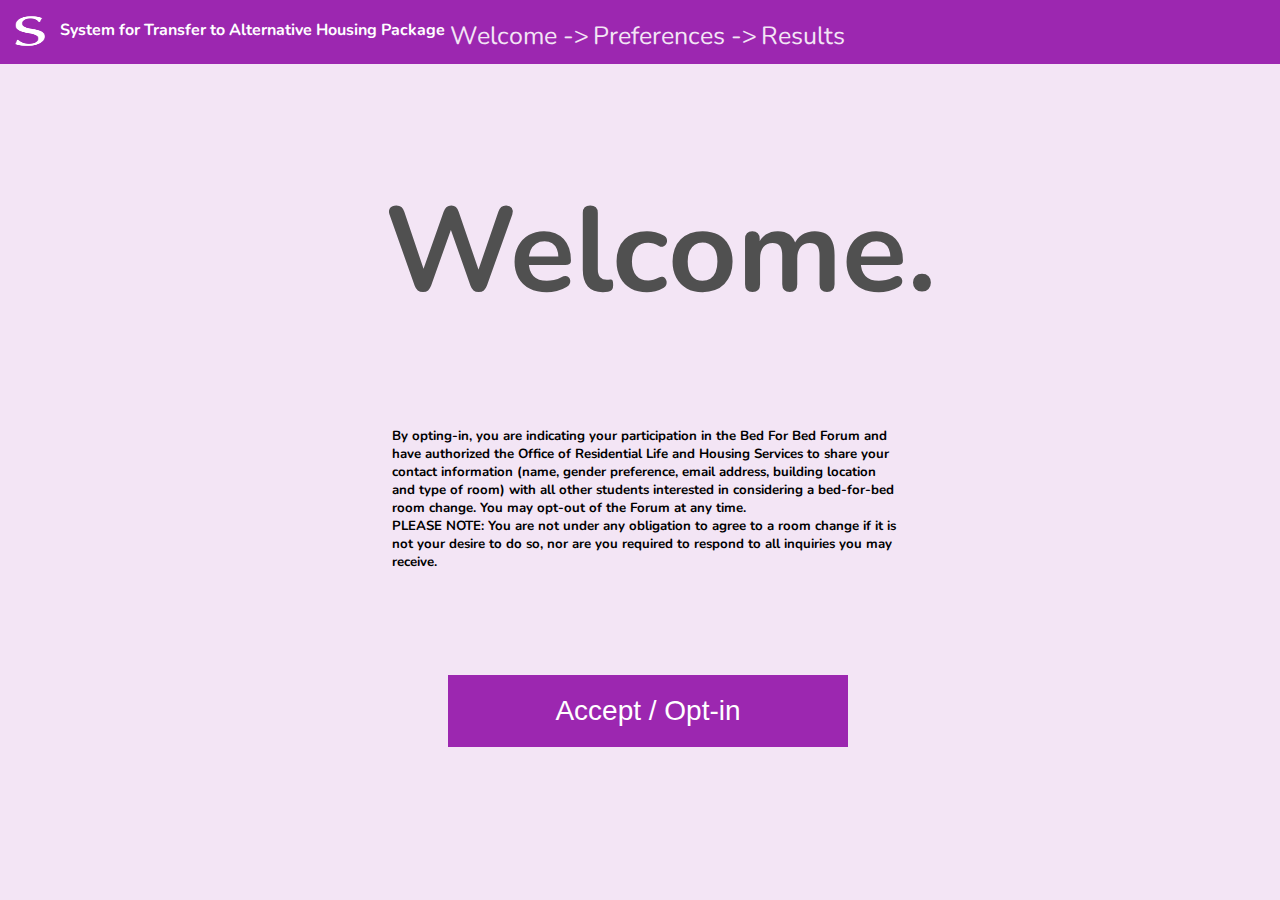
<file: index.html>
<!DOCTYPE html>
<html>
<head>
	<title>STHAP</title>
	<link rel="stylesheet" type="text/css" href="main.css">
	<script href="main.js"></script>
</head>
<body>
<h1>Welcome.</h1>
<div id="text">
<h5>By opting-in, you are indicating your participation in the Bed For Bed Forum 
and have authorized the Office of Residential Life and Housing Services to share 
your contact information (name, gender preference, email address, building location 
and type of room) with all other students interested in considering a bed-for-bed 
room change. You may opt-out of the Forum at any time.</h5>

<h5 id="hoe">PLEASE NOTE: You are not under any obligation to agree to a room change if it 
is not your desire to do so, nor are you required to respond to all inquiries you 
may receive.</h5>
</div>

<<<<<<< HEAD

<a href="secondPage.html"><button type="button" class="btn1">Accept / Opt-in</button></a>
=======
<a href="secondPage.html"><button type="button" class="btn1">Accept / Opt-in</button></a>
>>>>>>> fe7ba11cc0a75d4ac7e7d691af7c2bd09f5f68b1
</div>

<section id="navDiv">
		<ul id="nav">
			
		</ul>

		<ul class="lit">
			<a href="#">Welcome -></a>
			<a href="secondPage.html">Preferences -></a>
			<a href="thirdPage.html">Results</li></a>
		</ul>
		<a href="index.html" id="logoA" "><img src="s.png" style="height: 30px; width: 30px; " ></a>
		<h4 id="Title">System for Transfer to Alternative Housing Package</h4>
	</section> 

</body>
</html>
</file>
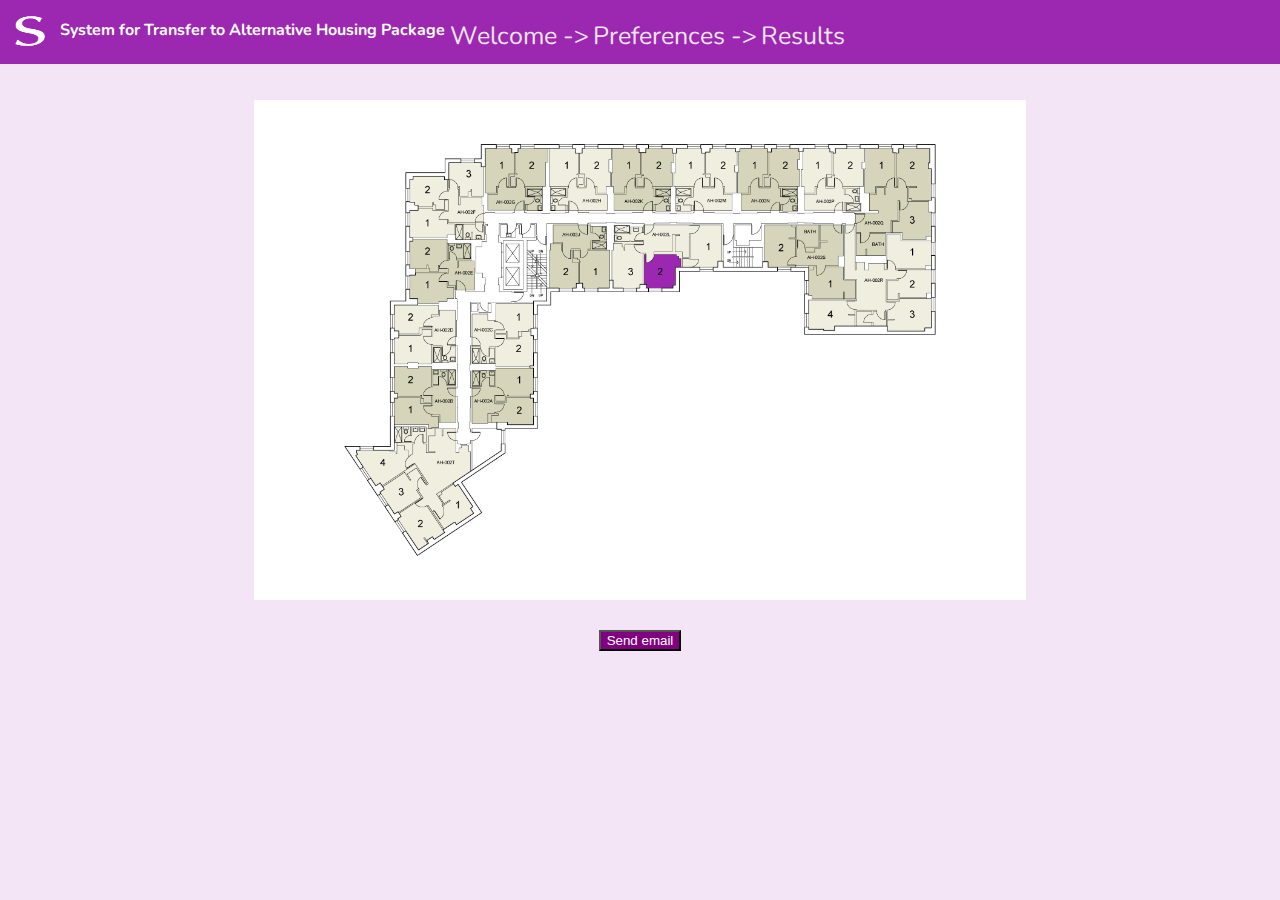
<file: fourthPage.html>
<!DOCTYPE html>
<html>
<head>
	<title>STHAP</title>
	<link rel="stylesheet" type="text/css" href="fourthPage.css">
	<script href="main.js"></script>
</head>
<body>

<img src="Alumni-Floor-2.png" id="floorPlan">

<center><a href="#"><button type="button" class="btn1">Send email</button></a></center>


<section id="navDiv">
    <ul id="nav">
      
    </ul>

    <ul class="lit">
      <a href="index.html">Welcome -></a>
      <a href="secondPage.html">Preferences -></a>
      <a href="thirdPage.html">Results</li></a>
    </ul>
    <a href="index.html" id="logoA" "><img src="s.png" style="height: 30px; width: 30px; " ></a>
    <h4 id="Title">System for Transfer to Alternative Housing Package</h4>
  </section> 
</body>
</html>
</file>
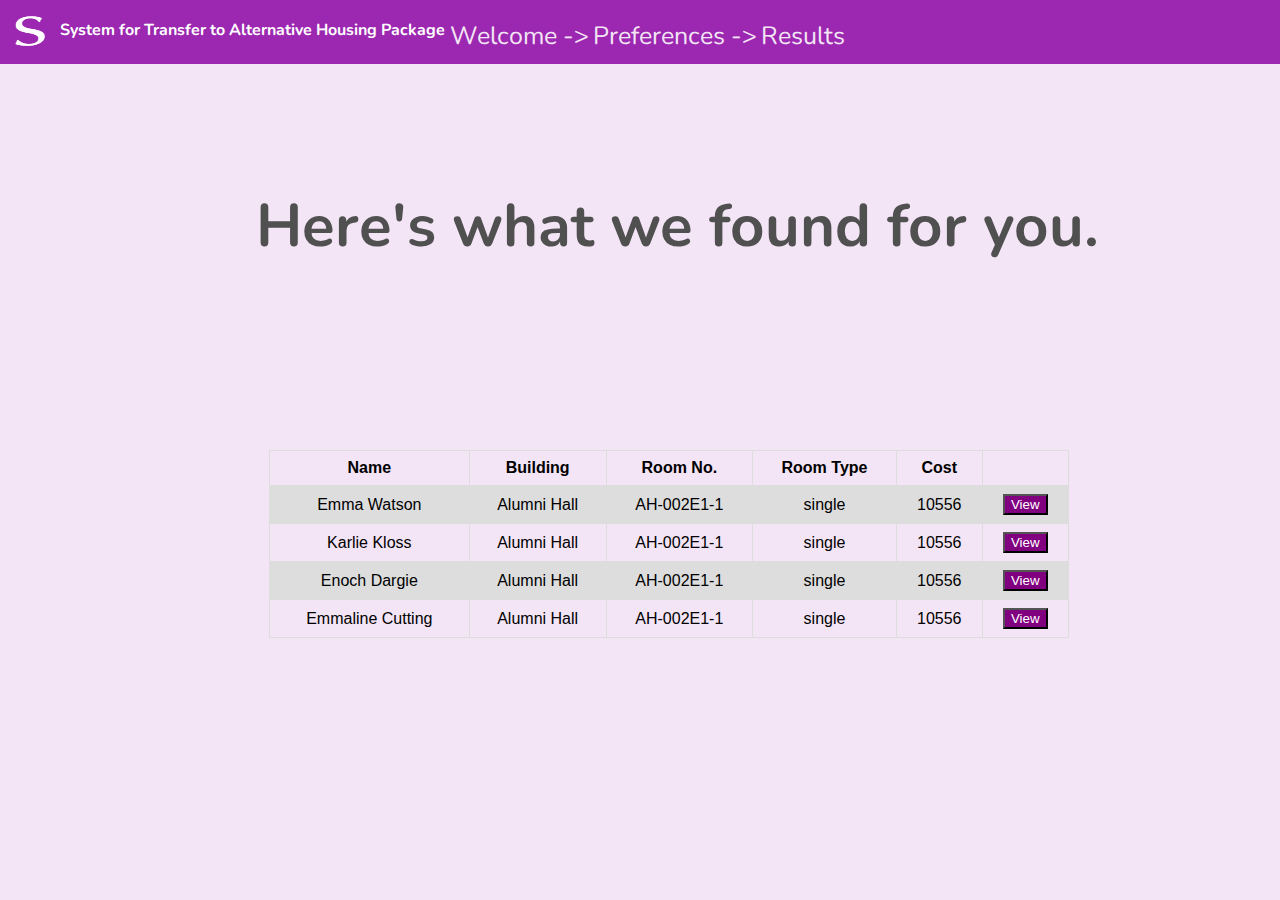
<file: thirdPage.html>
<!DOCTYPE html>
<html>
<head>
	<title>STHAP</title>
	<link rel="stylesheet" type="text/css" href="thirdPage.css">
	<script href="main.js"></script>
</head>
<body>

<h2>Here's what we found for you.</h2>
<table>
  <tr>
    <th>Name</th>
    <th>Building</th>
    <th>Room No.</th>
    <th>Room Type</th>
    <th>Cost</th>
    <th></th>
  </tr>
  <tr>
    <td>Emma Watson</td>
    <td>Alumni Hall</td>
    <td> AH-002E1-1</td>
    <td>single</td>
    <td>10556</td>
    <td><a href="#"><a href="fourthPage.html"><button type="button" class="btn btn-default">View</button></a></td></a>
  </tr>

   <tr>
    <td>Karlie Kloss</td>
    <td>Alumni Hall</td>
    <td> AH-002E1-1</td>
    <td>single</td>
    <td>10556</td>
    <td><a href="#"><a href="fourthPage.html"><button type="button" class="btn btn-default">View</button></a></td></a>
  </tr>

   <tr>
    <td>Enoch Dargie</td>
    <td>Alumni Hall</td>
    <td> AH-002E1-1</td>
    <td>single</td>
    <td>10556</td>
    <td><a href="#"><a href="fourthPage.html"><button type="button" class="btn btn-default">View</button></a></td></a>
  </tr>

   <tr>
    <td>Emmaline Cutting</td>
    <td>Alumni Hall</td>
    <td> AH-002E1-1</td>
    <td>single</td>
    <td>10556</td>
    <td><a href="#"><a href="fourthPage.html"><button type="button" class="btn btn-default">View</button></a></td></a>
  </tr>
  
</table>

<a href="fourthPage.html"><button type="button" class="btn1">Next</button></a>

<section id="navDiv">
    <ul id="nav">
      
    </ul>

    <ul class="lit">
      <a href="index.html">Welcome -></a>
      <a href="secondPage.html">Preferences -></a>
      <a href="thirdPage.html">Results</li></a>
    </ul>
    <a href="index.html" id="logoA" "><img src="s.png" style="height: 30px; width: 30px; " ></a>
    <h4 id="Title">System for Transfer to Alternative Housing Package</h4>
  </section> 

</body>
</html>
</file>
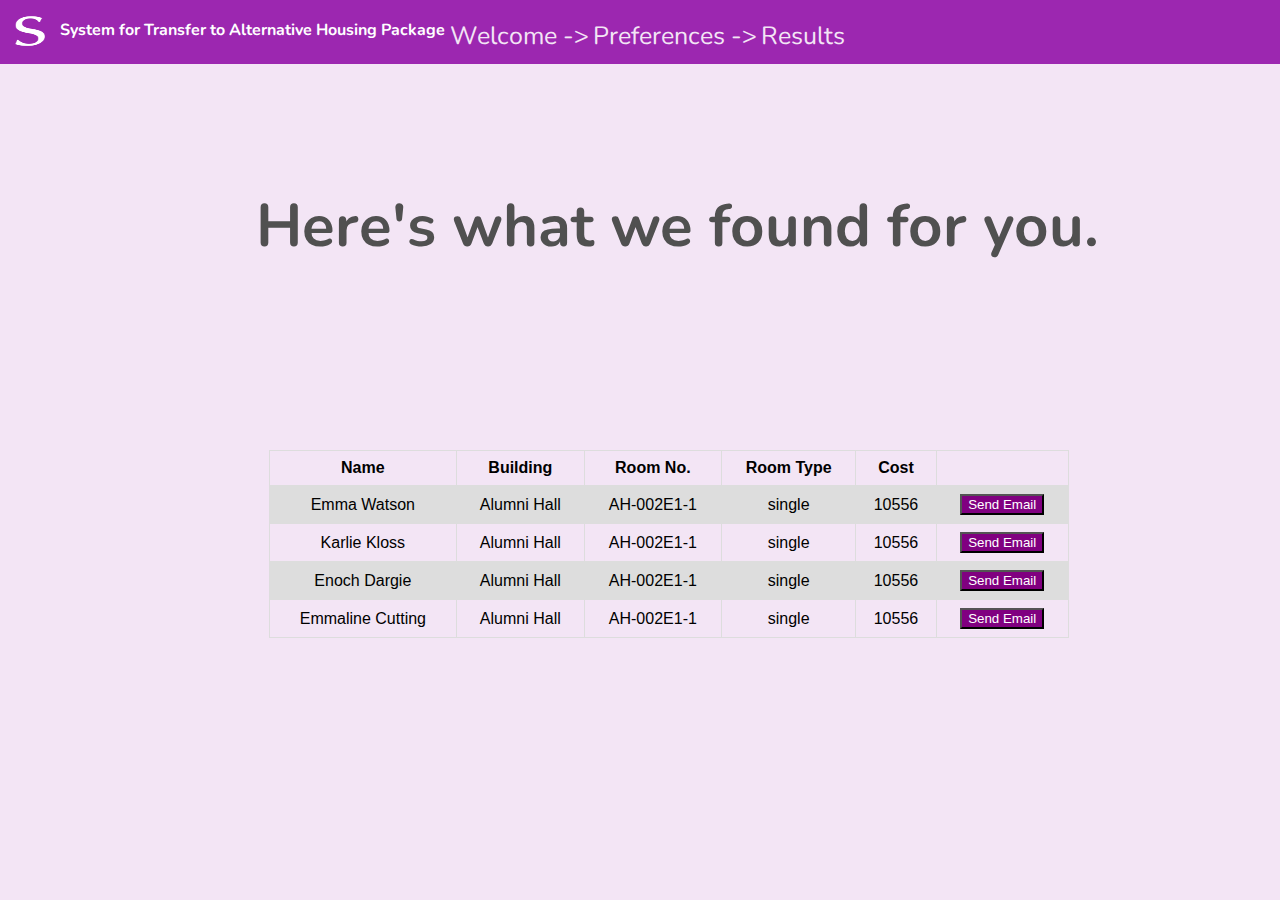
<file: public/thirdPage/thirdPage.html>
<!DOCTYPE html>
<html>
<head>
	<title>STHAP</title>
	<link rel="stylesheet" type="text/css" href="thirdPage.css">
	<script href="main.js"></script>
</head>
<body>

<h2>Here's what we found for you.</h2>
<table>
  <tr>
    <th>Name</th>
    <th>Building</th>
    <th>Room No.</th>
    <th>Room Type</th>
    <th>Cost</th>
    <th></th>
  </tr>
  <tr>
    <td>Emma Watson</td>
    <td>Alumni Hall</td>
    <td> AH-002E1-1</td>
    <td>single</td>
    <td>10556</td>
    <td><a href="#"><a href="../fourthPage/fourthPage.html"><button type="button" class="btn btn-default">Send Email</button></a></td></a>
  </tr>

   <tr>
    <td>Karlie Kloss</td>
    <td>Alumni Hall</td>
    <td> AH-002E1-1</td>
    <td>single</td>
    <td>10556</td>
    <td><a href="#"><a href="../fourthPage/fourthPage.html"><button type="button" class="btn btn-default">Send Email</button></a></td></a>
  </tr>

   <tr>
    <td>Enoch Dargie</td>
    <td>Alumni Hall</td>
    <td> AH-002E1-1</td>
    <td>single</td>
    <td>10556</td>
    <td><a href="#"><a href="../fourthPage/fourthPage.html"><button type="button" class="btn btn-default">Send Email</button></a></td></a>
  </tr>

   <tr>
    <td>Emmaline Cutting</td>
    <td>Alumni Hall</td>
    <td> AH-002E1-1</td>
    <td>single</td>
    <td>10556</td>
    <td><a href="#"><a href="../fourthPage/fourthPage.html"><button type="button" class="btn btn-default">Send Email</button></a></td></a>
  </tr>
  
</table>

<a href="../fourthPage/fourthPage.html"><button type="button" class="btn1">Next</button></a>

<section id="navDiv">
    <ul id="nav">
      
    </ul>

    <ul class="lit">
      <a href="#">Welcome -></a>
      <a href="public/secondPage/secondPage.html">Preferences -></a>
      <a href="public/thirdPage/thirdPage.html">Results</li></a>
    </ul>
    <a href="index.html" id="logoA" "><img src="../../s.png" style="height: 30px; width: 30px; " ></a>
    <h4 id="Title">System for Transfer to Alternative Housing Package</h4>
  </section> 

</body>
</html>
</file>
<file: main.css>
@import url('https://fonts.googleapis.com/css?family=Nunito');

.btn1 {
	
}
body {
	background-color: #F3E5F5;
	max-height: 100%;
	width: 100%;
}

#navDiv {
	background-color: #9C27B0; 
	height: 64px;
	position: fixed;
	top: 0px;
	left: 0px;
	right: 0px;
	background-color:;
	overflow-x: hidden;
	margin: 0;
	line-height: 1px;
	

}

#nav > a {
	-webkit-font-smoothing: antialiased;
	font-family: 'Roboto', sans-serif;
	color: white;
	text-decoration: none;
	text-transform: uppercase;
	padding: 22px;
	padding-top: 15px;
	letter-spacing: 1px;
	float: right;
	font-size: 14px;
	opacity: 0.5;
	font-weight: bold;
	height: 100%;


}
#nav > a:hover {
	/*background-color: rgb(40, 40,40);*/
	/*transition: border-bottom-color .1s ease-out;*/
	color: white;
	opacity: 1.0;
	transition: 0.2s;
}
#logoA {
	position: absolute;
	left: 15px;
}
h1 {
	position: absolute;
	top: 10%;
	left: 30%;
	text-align: center;
	font-family: 'Nunito', sans-serif;
	font-size: 120px;
	color: rgb(80,80,80);
}
h3 {
	position: absolute;
	top: 40%;
	left: 30%;
	font-size: 60px;
	color: rgb(80,80,80);
	font-family: 'Nunito', sans-serif;
}
.btn1 {
    position: absolute;
	top: 75%;
	left: 35%;
    background-color: #9C27B0;
    border: none;
    font-size: 28px;
    color: #FFFFFF;
    padding: 20px;
    width: 400px;
    text-align: center;
    -webkit-transition-duration: 0.4s; /* Safari */
    transition-duration: 0.4s;
    text-decoration: none;
    overflow: hidden;
    cursor: pointer;
}

.btn1:after {
    content: "";
    background: #90EE90;
    display: block;
    position: absolute;
    padding-top: 300%;
    padding-left: 350%;
    margin-left: -20px!important;
    margin-top: -120%;
    opacity: 0;
    transition: all 0.8s
}

.btn1:active:after {
    padding: 0;
    margin: 0;
    opacity: 1;
    transition: 0s
}
.lit {
	text-align: center;
	position: absolute;
	top: 20px;
	left: 32%;

}
.lit > a {
 	text-decoration: none;
 	font-family: 'Nunito', sans-serif;
 	color:  #F3E5F5;
 	font-size: 25px;
}
#hoe {
	position: absolute;
	top: 55%;
	font-family: 'Nunito', sans-serif;
}
h5 {
	position: absolute;
	margin-left: 30%;
	margin-right: 30%;
	font-family: 'Nunito', sans-serif;
	top: 45%;
}
.text {
	width: 400px;
	background-color: blue;
}
#Title{
	margin-left: 60px;
	margin-top: 30px;
	font-family: 'Nunito', sans-serif;
	color: #FFFFFF;
}
</file>
<file: fourthPage.css>
@import url('https://fonts.googleapis.com/css?family=Nunito');

#navDiv {
	background-color: #9C27B0; 
	height: 64px;
	position: fixed;
	top: 0px;
	left: 0px;
	right: 0px;
	background-color:;
	overflow-x: hidden;
	margin: 0;
	line-height: 1px;
	

}

#nav > a {
	-webkit-font-smoothing: antialiased;
	font-family: 'Roboto', sans-serif;
	color: white;
	text-decoration: none;
	text-transform: uppercase;
	padding: 22px;
	padding-top: 15px;
	letter-spacing: 1px;
	float: right;
	font-size: 14px;
	opacity: 0.5;
	font-weight: bold;
	height: 100%;


}
#nav > a:hover {
	/*background-color: rgb(40, 40,40);*/
	/*transition: border-bottom-color .1s ease-out;*/
	color: white;
	opacity: 1.0;
	transition: 0.2s;
}
#logoA {
	position: absolute;
	left: 15px;
}
body {
	background-color: #F3E5F5;
}    
.lit {
	text-align: center;
	position: absolute;
	top: 20px;
	left: 32%;

}
.lit > a {
 	text-decoration: none;
 	font-family: 'Nunito', sans-serif;
 	color:  #F3E5F5;
 	font-weight: ;
 	font-size: 25px;

 	
}

#Title{
	margin-left: 60px;
	margin-top: 30px;
	font-family: 'Nunito', sans-serif;
	color: #FFFFFF;
}

#floorPlan{
	height:500px;
	display: block;
	margin: auto;
	margin-top: 100px;
}

.btn1{
	margin-top: 30px;
	color: white;
	background-color: purple;
}
</file>
<file: thirdPage.css>
@import url('https://fonts.googleapis.com/css?family=Nunito');

table {
    font-family: arial, sans-serif;
    border-collapse: collapse;
    width: 100%;
}

td, th {
    border: 1px solid #dddddd;
    text-align: left;
    padding: 8px;
}

tr:nth-child(even) {
    background-color: #dddddd;
}
#navDiv {
	background-color: #9C27B0; 
	height: 64px;
	position: fixed;
	top: 0px;
	left: 0px;
	right: 0px;
	background-color:;
	overflow-x: hidden;
	margin: 0;
	line-height: 1px;
	

}

#nav > a {
	-webkit-font-smoothing: antialiased;
	font-family: 'Roboto', sans-serif;
	color: white;
	text-decoration: none;
	text-transform: uppercase;
	padding: 22px;
	padding-top: 15px;
	letter-spacing: 1px;
	float: right;
	font-size: 14px;
	opacity: 0.5;
	font-weight: bold;
	height: 100%;


}
#nav > a:hover {
	/*background-color: rgb(40, 40,40);*/
	/*transition: border-bottom-color .1s ease-out;*/
	color: white;
	opacity: 1.0;
	transition: 0.2s;
}
#logoA {
	position: absolute;
	left: 15px;
}
h2 {
	position: absolute;
	top: 15%;
	left: 20%;
	font-family: 'Nunito', sans-serif;
	font-size: 60px;
	color: rgb(80,80,80);
}
table  {
	text-align: center;
	position: absolute;
	top: 50%;
	width: 800px;
	left: 21%;
}
th {
	text-align: center;
}
td {
	text-align: center;
}
.btn {
	color: white;
	background-color: purple;
}
body {
	background-color: #F3E5F5;
}
.lit {
	text-align: center;
	position: absolute;
	top: 20px;
	left: 32%;

}
.lit > a {
 	text-decoration: none;
 	font-family: 'Nunito', sans-serif;
 	color:  #F3E5F5;
 	font-weight: ;
 	font-size: 25px;

 	
}
#Title{
	margin-left: 60px;
	margin-top: 30px;
	font-family: 'Nunito', sans-serif;
	color: #FFFFFF;
}
</file>
<file: public/thirdPage/thirdPage.css>
@import url('https://fonts.googleapis.com/css?family=Nunito');

table {
    font-family: arial, sans-serif;
    border-collapse: collapse;
    width: 100%;
}

td, th {
    border: 1px solid #dddddd;
    text-align: left;
    padding: 8px;
}

tr:nth-child(even) {
    background-color: #dddddd;
}
#navDiv {
	background-color: #9C27B0; 
	height: 64px;
	position: fixed;
	top: 0px;
	left: 0px;
	right: 0px;
	background-color:;
	overflow-x: hidden;
	margin: 0;
	line-height: 1px;
	

}

#nav > a {
	-webkit-font-smoothing: antialiased;
	font-family: 'Roboto', sans-serif;
	color: white;
	text-decoration: none;
	text-transform: uppercase;
	padding: 22px;
	padding-top: 15px;
	letter-spacing: 1px;
	float: right;
	font-size: 14px;
	opacity: 0.5;
	font-weight: bold;
	height: 100%;


}
#nav > a:hover {
	/*background-color: rgb(40, 40,40);*/
	/*transition: border-bottom-color .1s ease-out;*/
	color: white;
	opacity: 1.0;
	transition: 0.2s;
}
#logoA {
	position: absolute;
	left: 15px;
}
h2 {
	position: absolute;
	top: 15%;
	left: 20%;
	font-family: 'Nunito', sans-serif;
	font-size: 60px;
	color: rgb(80,80,80);
}
table  {
	text-align: center;
	position: absolute;
	top: 50%;
	width: 800px;
	left: 21%;
}
th {
	text-align: center;
}
td {
	text-align: center;
}
.btn {
	color: white;
	background-color: purple;
}
body {
	background-color: #F3E5F5;
}
.lit {
	text-align: center;
	position: absolute;
	top: 20px;
	left: 32%;

}
.lit > a {
 	text-decoration: none;
 	font-family: 'Nunito', sans-serif;
 	color:  #F3E5F5;
 	font-weight: ;
 	font-size: 25px;

 	
}
#Title{
	margin-left: 60px;
	margin-top: 30px;
	font-family: 'Nunito', sans-serif;
	color: #FFFFFF;
}
</file>
